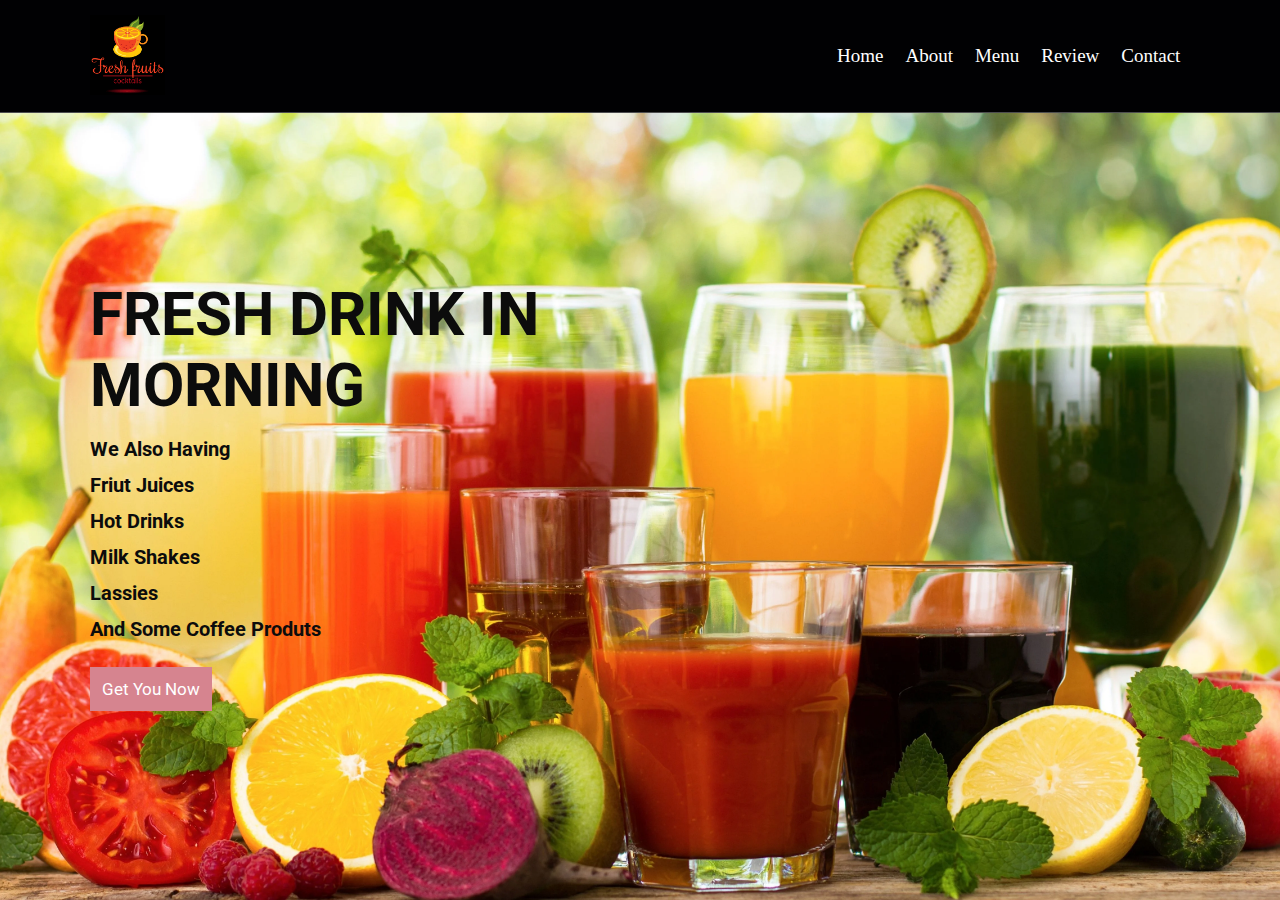
<file: index.html>
<!DOCTYPE html>
<html lang="en">
<head>
    <meta charset="UTF-8">
    <meta name="viewport" content="width=device-width, initial-scale=1.0">
    <meta http-equiv="X-UA-Compatible" content="ie=edge">
    <title>juice bar</title>
    <link rel="shortcut icon" href="image/logo6.png">
    <!--font cdn link-->
    <link rel="stylesheet" href="https://cdnjs.cloudflare.com/ajax/libs/font-awesome/6.2.1/css/all.min.css">
     
    <!--costom css file-->
    <link rel="stylesheet" href="css/style.css">

</head>
<body >
   
      <!--heder-->
      <header class="header">
            <a href="#" class="logo">
                <img src="image/logo6.png" alt="">
            </a>
            <nav class="navbar">
                    <a href="home1.html">home</a>
                    <a href="about.html">About</a>
                    <a href="menu.html">Menu</a>
                    <a href="review.html">Review</a>
                    <a href="content.html">Contact</a>
            </nav>
                </div>
        </header>
        <!--home-->
        <section class="home" id="home">
            <div class="content">
                <h3>fresh drink in morning</h3>
                <p>We also having<br> friut juices<br>hot drinks<br>milk shakes<br>lassies <br>and some coffee produts</p>
                <a href="#" class="btn">get you now</a>
            </div>
        </section>
         
        




























         <!--costom js-->
    <script src="js/script.js"></script>

    
</body>
</html>
</file>
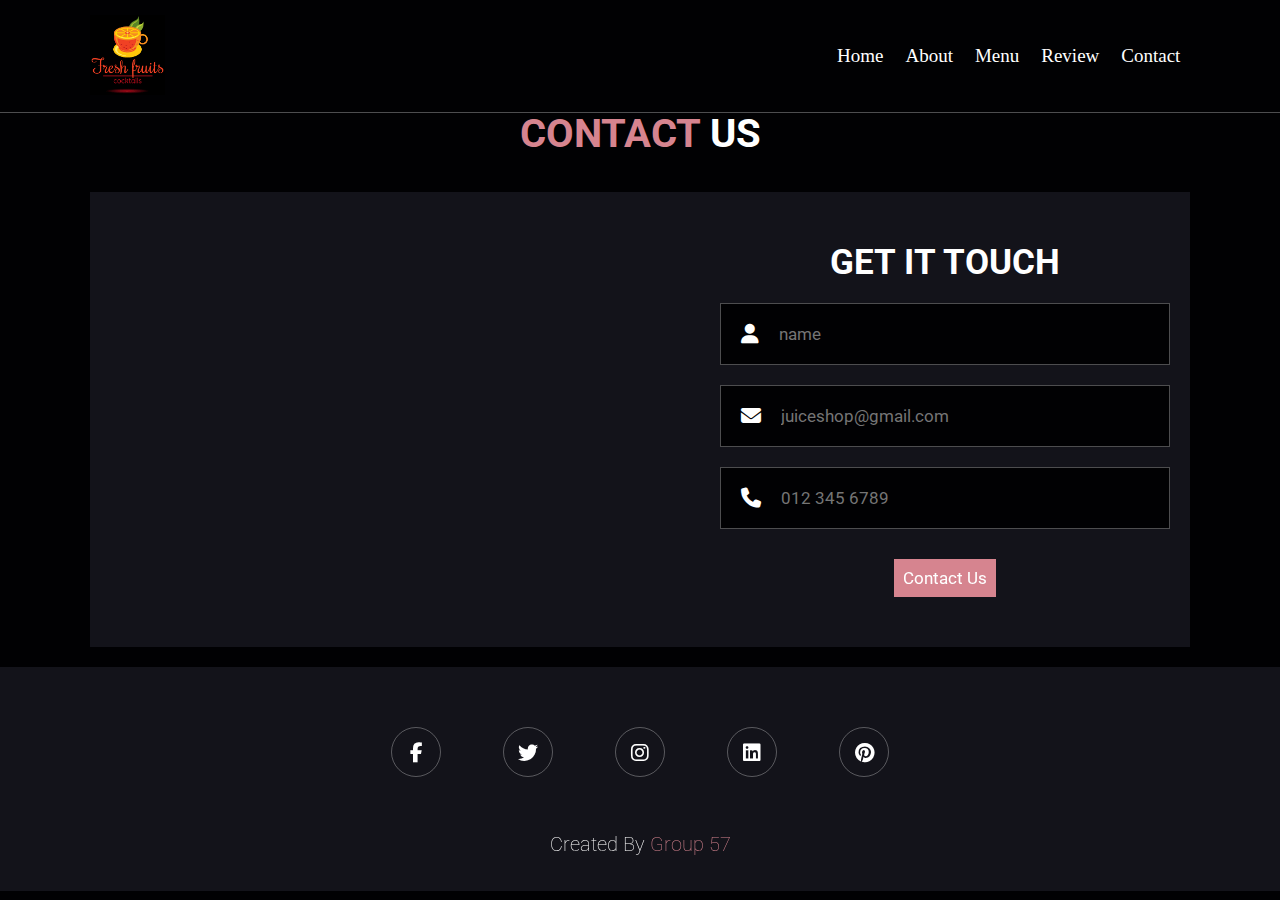
<file: content.html>
<!DOCTYPE html>
<html lang="en">
<head>
    <meta charset="UTF-8">
    <meta name="viewport" content="width=device-width, initial-scale=1.0">
    <meta http-equiv="X-UA-Compatible" content="ie=edge">
    <title>juice bar</title>
    <link rel="shortcut icon" href="image/logo6.png">
    <!--font cdn link-->
    <link rel="stylesheet" href="https://cdnjs.cloudflare.com/ajax/libs/font-awesome/6.2.1/css/all.min.css">
     
    <!--costom css file-->
    <link rel="stylesheet" href="css/style.css">

</head>
<body >
   
      <!--heder-->
      <header class="header">
            <a href="#" class="logo">
                <img src="image/logo6.png" alt="">
            </a>
            <nav class="navbar">
                    <a href="home1.html">home</a>
                    <a href="about.html">About</a>
                    <a href="menu.html">Menu</a>
                    <a href="review.html">Review</a>
                    <a href="content.html">Contact</a>
            </nav>
        </header>

        <section class="contact" id="contact">

            <h1 class="heading"> <span>contact</span> us </h1>

            <div class="row">
                    <iframe src="https://www.google.com/maps/embed?pb=!1m18!1m12!1m3!1d3961.5757963153255!2d80.0389979757546!3d6.821334419629088!2m3!1f0!2f0!3f0!3m2!1i1024!2i768!4f13.1!3m3!1m2!1s0x3ae2523b05555555%3A0x546c34cd99f6f488!2sNSBM%20Green%20University!5e0!3m2!1sen!2slk!4v1671741324882!5m2!1sen!2slk" 
                    width="600" height="450" style="border:0;" allowfullscreen="" loading="lazy" referrerpolicy="no-referrer-when-downgrade"></iframe>
                <form method="POST" action="contact.php">
                    <h3>get it touch</h3>
                    <div class="inputBox">
                        <span class="fas fa-user"></span>
                        <input type="text" placeholder="name" name="name">
                    </div>
                    <div class="inputBox">
                        <span class="fas fa-envelope"></span>
                        <input type="email" placeholder="juiceshop@gmail.com" name="email">
                    </div>
                    <div class="inputBox">
                        <span class="fas fa-phone"></span>
                        <input type="tel" placeholder="012 345 6789" name="phone_num">
                    </div>
                    <button type="submit" class="btn" name="contact">Contact Us</button>
                </form>
            </div>
        </section>
        <!--footer-->
            
        <section class="footer">
            <div class="share">
                    <a href="#" class="fab fa-facebook-f"></a>
                    <a href="#" class="fab fa-twitter"></a>
                    <a href="#" class="fab fa-instagram"></a>
                    <a href="#" class="fab fa-linkedin"></a>
                    <a href="#" class="fab fa-pinterest"></a>
            </div>
            <div class="created">created by <span> Group 57</span>
                
            </div>

        </section>
       
        <!--costom js-->
        <script src="js/script.js"></script>

    
</body>
</html>
</file>
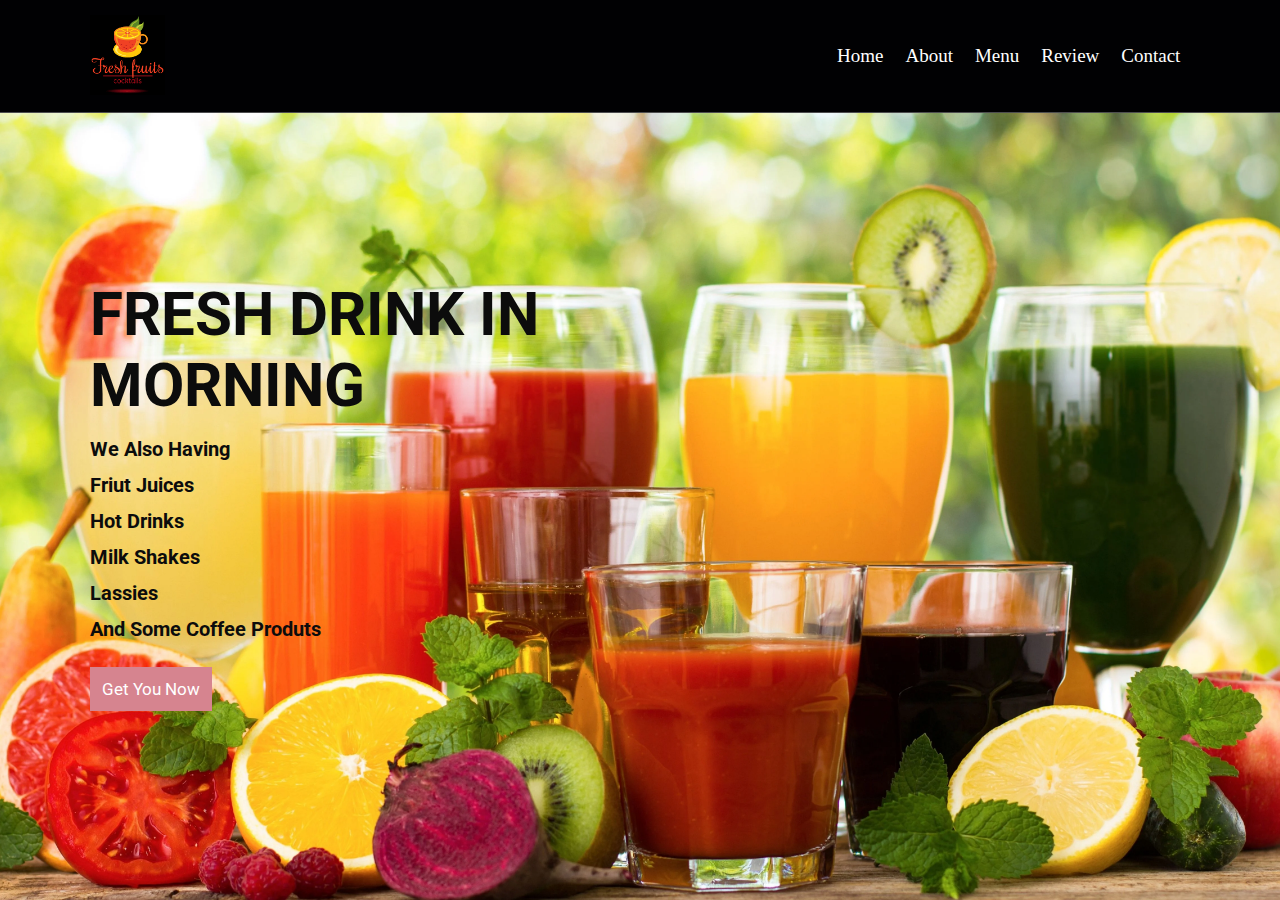
<file: home1.html>
<!DOCTYPE html>
<html lang="en">
<head>
    <meta charset="UTF-8">
    <meta name="viewport" content="width=device-width, initial-scale=1.0">
    <meta http-equiv="X-UA-Compatible" content="ie=edge">
    <title>juice bar</title>
    <link rel="shortcut icon" href="image/logo6.png">
    <link rel="stylesheet" href="https://cdnjs.cloudflare.com/ajax/libs/font-awesome/6.2.1/css/all.min.css">
     
    <link rel="stylesheet" href="css/style.css">

</head>
<body>

      <header class="header">
            <a href="#" class="logo">
                <img src="image/logo6.png" alt="">
            </a>
            <nav class="navbar">
                    <a href="home1.html">home</a>
                    <a href="about.html">About</a>
                    <a href="menu.html">Menu</a>
                    <a href="review.html">Review</a>
                    <a href="content.html">Contact</a>
            </nav>
        </header>
        <section class="home" id="home">
            <div class="content">
                <h3>fresh drink in morning</h3>
                <p>We also having<br> friut juices<br>hot drinks<br>milk shakes<br>lassies <br>and some coffee produts</p>
                <a href="menu.html" class="btn">get you now</a>
            </div>
        </section>
         
        <script src="js/script.js"></script>

    
</body>
</html>
</file>
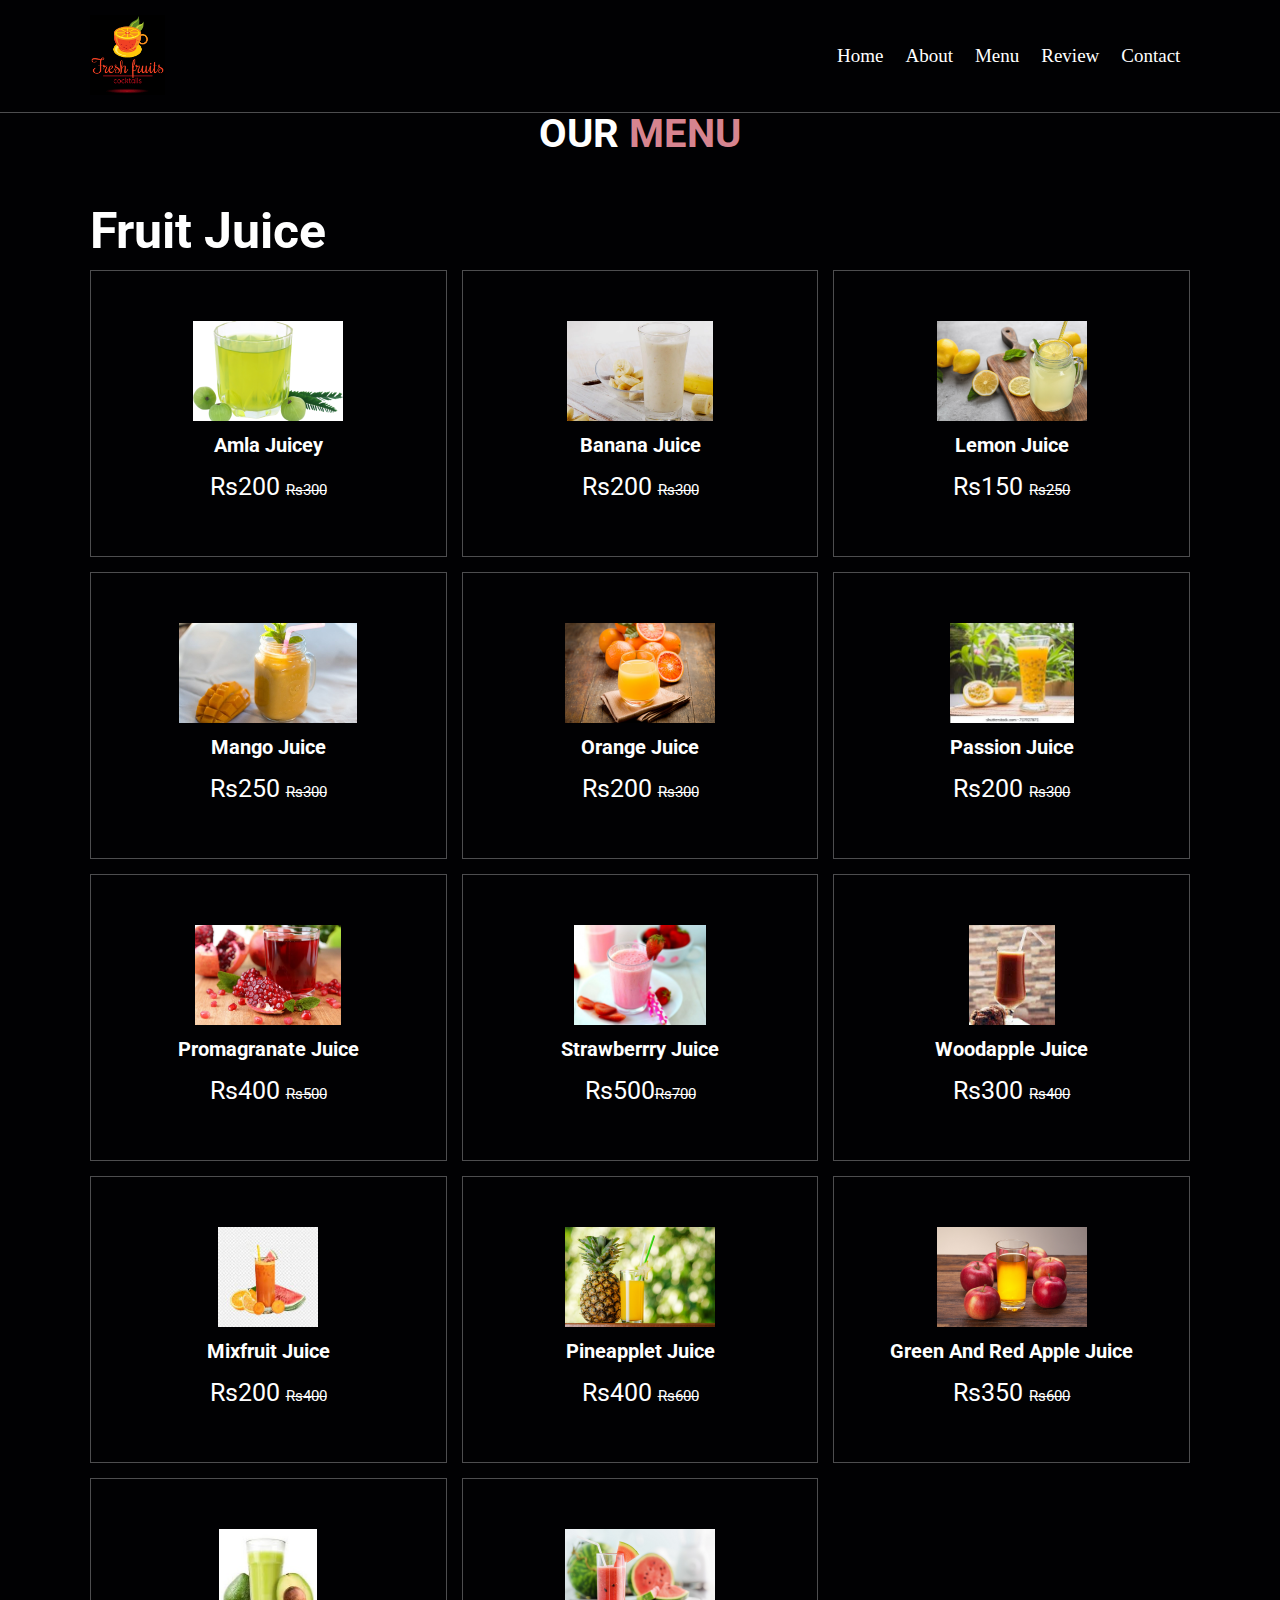
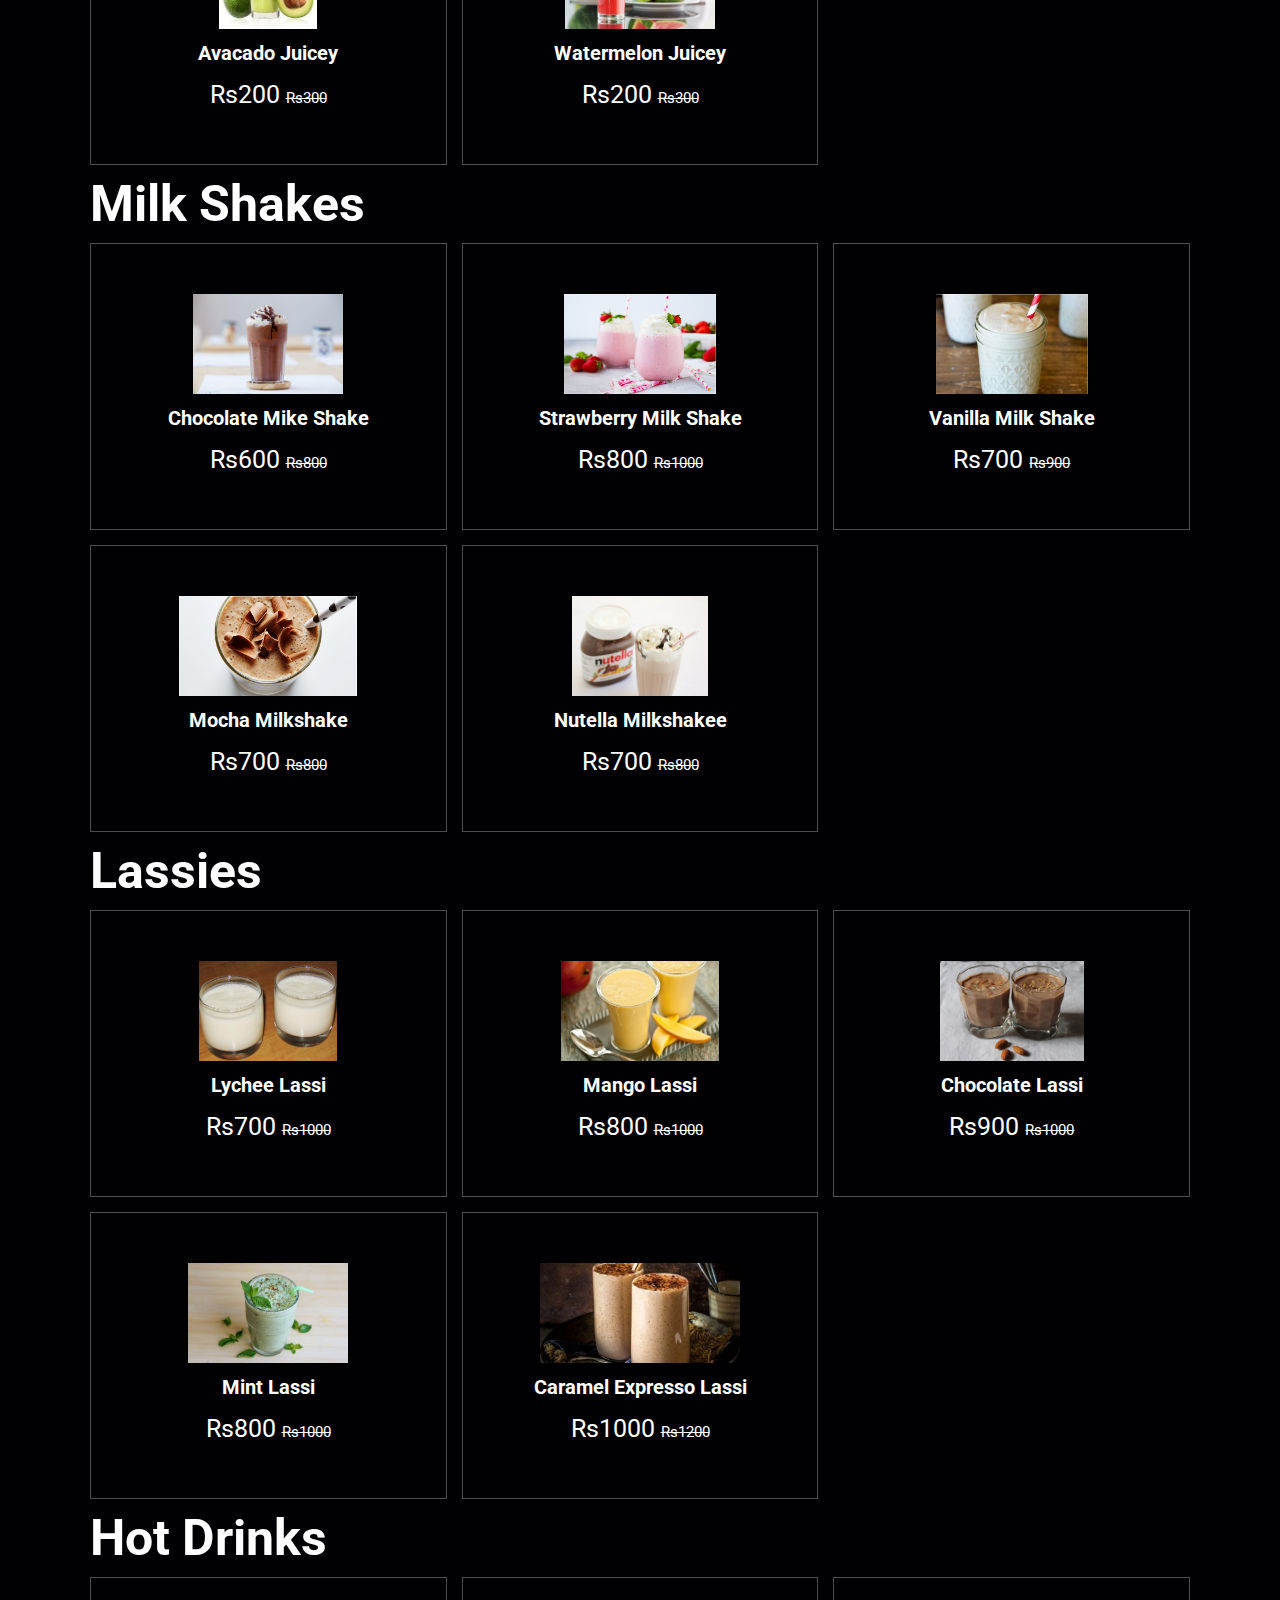
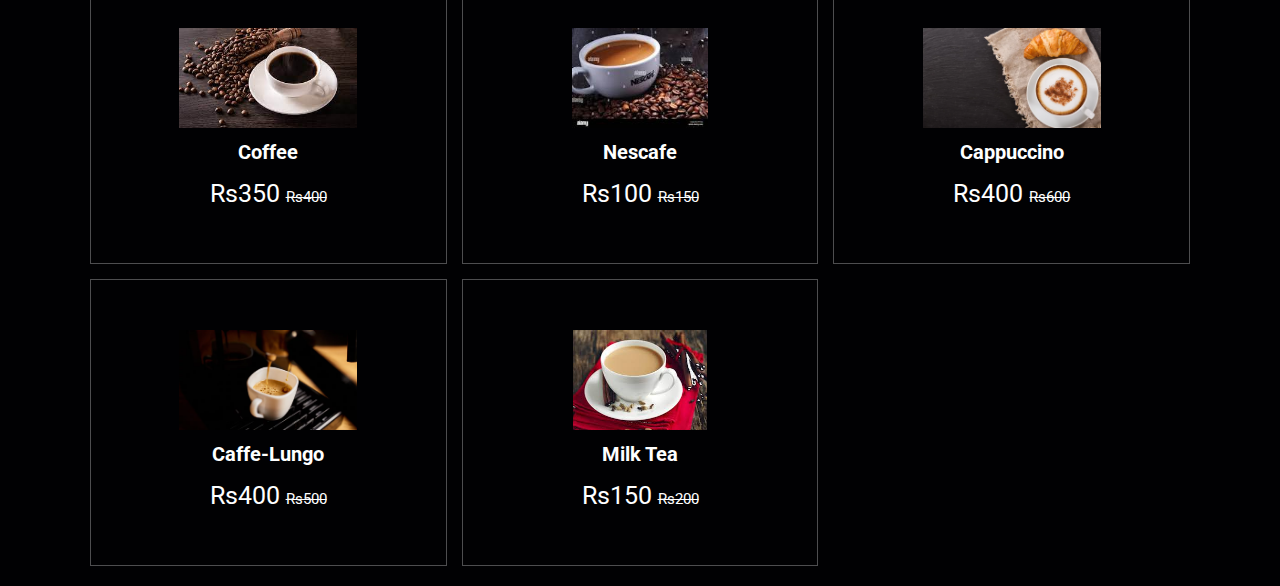
<file: menu.html>
<!DOCTYPE html>
<html lang="en">
<head>
    <meta charset="UTF-8">
    <meta name="viewport" content="width=device-width, initial-scale=1.0">
    <meta http-equiv="X-UA-Compatible" content="ie=edge">
    <title>juice bar</title>
    <link rel="shortcut icon" href="image/logo6.png">
    <!--font cdn link-->
    <link rel="stylesheet" href="https://cdnjs.cloudflare.com/ajax/libs/font-awesome/6.2.1/css/all.min.css">
     
    <!--costom css file-->
    <link rel="stylesheet" href="css/style.css">

</head>
<body >
   
      <!--heder-->
      <header class="header">
            <a href="#" class="logo">
                <img src="image/logo6.png" alt="">
            </a>
            <nav class="navbar">
                    <a href="home1.html">home</a>
                    <a href="about.html">About</a>
                    <a href="menu.html">Menu</a>
                    <a href="review.html">Review</a>
                    <a href="content.html">Contact</a>
            </nav>
        </header>
       
            <!--menu-->
         <section class="menu" id="menu">
                <h1 class="heading"> our <span>menu</span></h1>
                <h2>fruit juice</h2>
                <div class="box-container">
                    <div class="box">
                        <img src="image/Amla_Juice.png" alt="">
                        <h3>amla juicey</h3>
                        <div class="price">Rs200 <span>Rs300</span></div>
                    </div>
                    <div class="box">
                        <img src="image/banana.webp" alt="">
                        <h3>banana juice</h3>
                        <div class="price">Rs200 <span>Rs300</span></div>
                    </div>
                    <div class="box">
                        <img src="image/Lemon_juice.png" alt="">
                        <h3>lemon juice</h3>
                        <div class="price">Rs150 <span>Rs250</span></div>
                    </div>
                    <div class="box">
                        <img src="image/mango-10.jpg" alt="">
                        <h3>mango juice</h3>
                        <div class="price">Rs250 <span>Rs300</span></div>
                    </div>
                    <div class="box">
                        <img src="image/Orange_Juice.png" alt="">
                        <h3>orange juice</h3>
                        <div class="price">Rs200 <span>Rs300</span></div>
                    </div>
                    <div class="box">
                        <img src="image/passion.jpg" alt="">
                        <h3>passion juice</h3>
                        <div class="price">Rs200 <span>Rs300</span></div>
                    </div>
                    <div class="box">
                        <img src="image/promaganate1.webp" alt="">
                        <h3>promagranate juice</h3>
                        <div class="price">Rs400 <span>Rs500</span></div>
                    </div>
                    <div class="box">
                        <img src="image/strawberry-2.jpg" alt="">
                        <h3>strawberrry juice</h3>
                        <div class="price">Rs500<span>Rs700</span></div>
                    </div>
                    <div class="box">
                        <img src="image/woodapple.jpg" alt="">
                        <h3>woodapple juice</h3>
                        <div class="price">Rs300 <span>Rs400</span></div>
                    </div>
                    <div class="box">
                        <img src="image/mixfruit.jpg" alt="">
                        <h3>mixfruit juice</h3>
                        <div class="price">Rs200 <span>Rs400</span></div>
                    </div>
                    <div class="box">
                        <img src="image/Pineapple.png" alt="">
                        <h3>pineapplet juice</h3>
                        <div class="price">Rs400 <span>Rs600</span></div>
                    </div>
                    <div class="box">
                        <img src="image/Apple_juice.png" alt="">
                        <h3>green and red apple juice</h3>
                        <div class="price">Rs350 <span>Rs600</span></div>
                    </div>
                    <div class="box">
                        <img src="image/avacado.jpg" alt="">
                        <h3>avacado juicey</h3>
                        <div class="price">Rs200 <span>Rs300</span></div>
                    </div>
                    <div class="box">
                        <img src="image/Watermelon.png" alt="">
                        <h3>watermelon juicey</h3>
                        <div class="price">Rs200 <span>Rs300</span></div>
                    </div>
                </div>
                <h2>Milk Shakes</h2>
                <div class="box-container">
                    <div class="box">
                        <img src="image/chocolate-11.jpg " alt="">
                        <h3>chocolate mike shake</h3>
                        <div class="price">Rs600 <span>Rs800</span></div>
                    </div>
                    <div class="box">
                        <img src="image/strawberry-3.png" alt="">
                        <h3>strawberry milk shake</h3>
                        <div class="price">Rs800 <span>Rs1000</span></div>
                    </div>
                    <div class="box">
                        <img src="image/vanilla-2.png" alt="">
                        <h3>vanilla milk shake</h3>
                        <div class="price">Rs700 <span>Rs900</span></div>
                    </div>
                    <div class="box">
                        <img src="image/mocha-6.png" alt="">
                        <h3>Mocha Milkshake </h3>
                        <div class="price">Rs700 <span>Rs800</span></div>
                    </div>
                    <div class="box">
                        <img src="image/nutella-3.jpg" alt="">
                        <h3>Nutella Milkshakee</h3>
                        <div class="price">Rs700 <span>Rs800</span></div>
                    </div>
                </div>
                <h2>lassies</h2>
                <div class="box-container">
                    <div class="box">
                        <img src="image/lychee.jpg" alt="">
                        <h3>Lychee Lassi</h3>
                        <div class="price">Rs700 <span>Rs1000</span></div>
                    </div>
                    <div class="box">
                        <img src="image/mango-9.jpg" alt="">
                        <h3>Mango Lassi</h3>
                        <div class="price">Rs800 <span>Rs1000</span></div>
                    </div>
                    <div class="box">
                        <img src="image/chocolate-7.jpg" alt="">
                        <h3>Chocolate Lassi</h3>
                        <div class="price">Rs900 <span>Rs1000</span></div>
                    </div>
                    <div class="box">
                        <img src="image/mint-1.jpg" alt="">
                        <h3>Mint Lassi</h3>
                        <div class="price">Rs800 <span>Rs1000</span></div>
                    </div>
                    <div class="box">
                        <img src="image/caramel-3.jpg" alt="">
                        <h3>Caramel Expresso Lassi</h3>
                        <div class="price">Rs1000 <span>Rs1200</span></div>
                    </div>
                </div>
                <h2>hot drinks</h2>
                <div class="box-container">
                    <div class="box">
                        <img src="image/coffice.jpg" alt="">
                        <h3>coffee</h3>
                        <div class="price">Rs350 <span>Rs400</span></div>
                    </div>
                    <div class="box">
                        <img src="image/nescafe.jpg" alt="">
                        <h3>nescafe</h3>
                        <div class="price">Rs100 <span>Rs150</span></div>
                    </div>
                    <div class="box">
                        <img src="image/cappuccino-.webp" alt="">
                        <h3>cappuccino</h3>
                        <div class="price">Rs400 <span>Rs600</span></div>
                    </div>
                    <div class="box">
                        <img src="image/caffe-lungo.webp" alt="">
                        <h3>caffe-lungo</h3>
                        <div class="price">Rs400 <span>Rs500</span></div>
                    </div>
                    <div class="box">
                        <img src="image/milk tea.jpg" alt="">
                        <h3>milk tea</h3>
                        <div class="price">Rs150 <span>Rs200</span></div>
                    </div>
                </div>
    
            </section>
           
        <!--costom js-->
        <script src="js/script.js"></script>

    
</body>
</html>
</file>
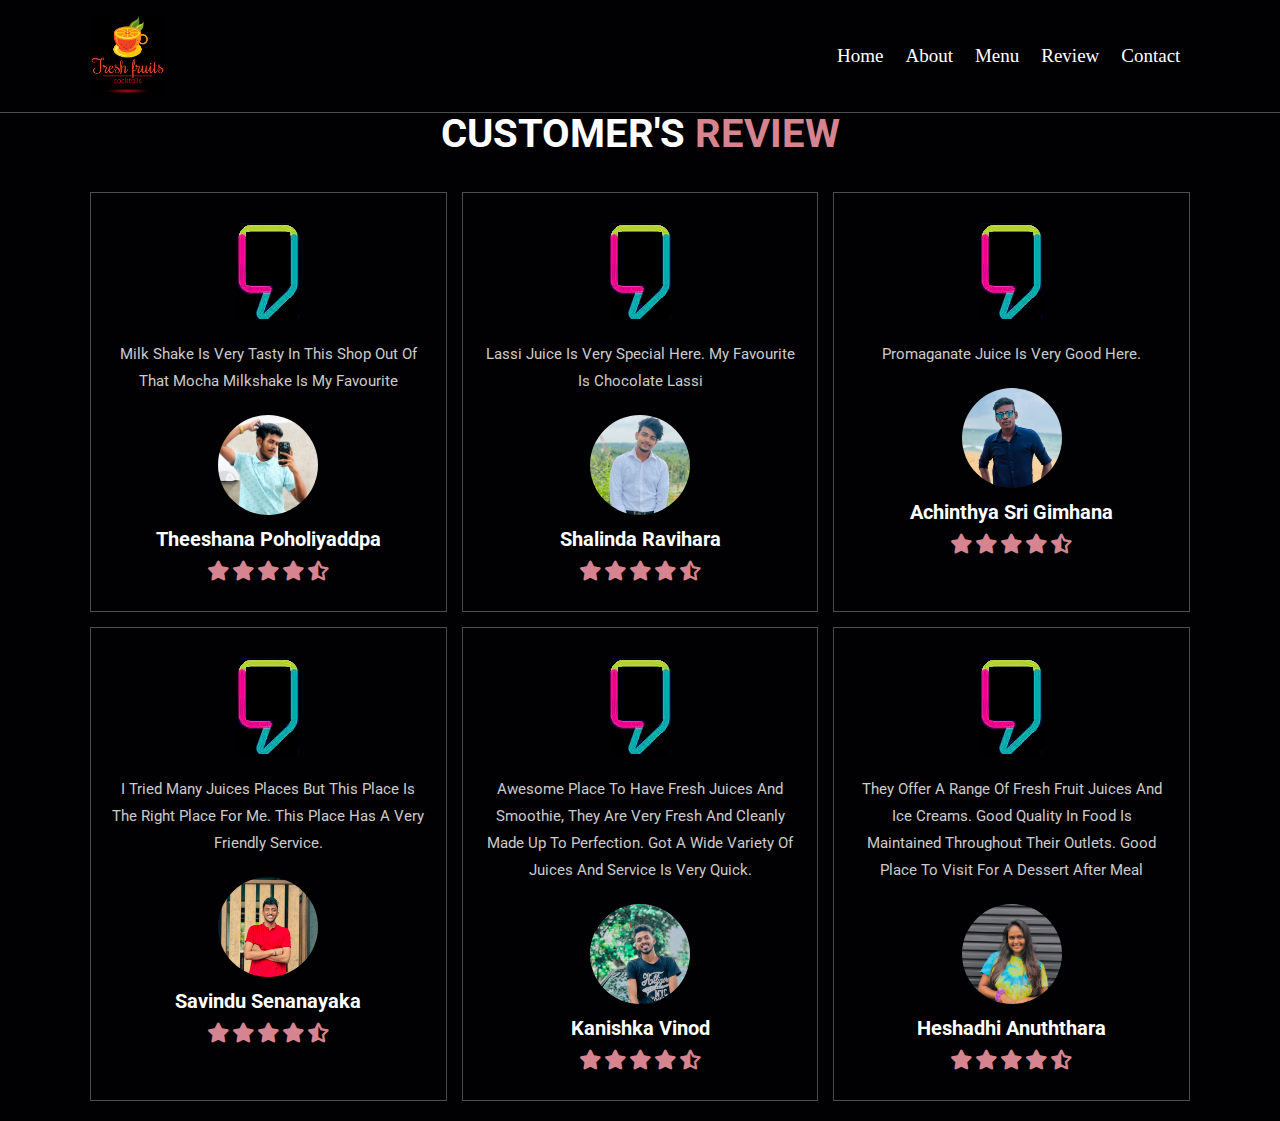
<file: review.html>
<!DOCTYPE html>
<html lang="en">
<head>
    <meta charset="UTF-8">
    <meta name="viewport" content="width=device-width, initial-scale=1.0">
    <meta http-equiv="X-UA-Compatible" content="ie=edge">
    <title>juice bar</title>
    <link rel="shortcut icon" href="image/logo6.png">
    <link rel="stylesheet" href="https://cdnjs.cloudflare.com/ajax/libs/font-awesome/6.2.1/css/all.min.css">
    <link rel="stylesheet" href="css/style.css">
</head>
<body >
      <header class="header">
            <a href="#" class="logo">
                <img src="image/logo6.png" alt="">
            </a>
            <nav class="navbar">
                    <a href="home1.html">home</a>
                    <a href="about.html">About</a>
                    <a href="menu.html">Menu</a>
                    <a href="review.html">Review</a>
                    <a href="content.html">Contact</a>
        </header>
         <section class="review" id="review">
                <h1 class="heading"> customer's <span>review</span></h1>
                <div class="box-container">
                    <div class="box">
                        <img src="image/quate1.png" alt="" class="quote">
                        <P>milk shake is very tasty in this shop out of that Mocha Milkshake is my favourite</P>
                            <img src="image/theeshan.jpeg" alt="" class="user">
                            <h3>theeshana poholiyaddpa</h3>
                             <div class="stars">
                                <i class="fas fa-star"></i>
                                <i class="fas fa-star"></i>
                                <i class="fas fa-star"></i>
                                <i class="fas fa-star"></i>
                                <i class="fas fa-star-half-alt"></i>
                            </div>
                    </div>
                    <div class="box">
                        <img src="image/quate1.png" alt="" class="quote">
                        <P>lassi juice is very special here. my favourite is Chocolate Lassi</P>
                            <img src="image/shalind.jpeg" alt="" class="user">
                            <h3>shalinda ravihara</h3>
                             <div class="stars">
                                <i class="fas fa-star"></i>
                                <i class="fas fa-star"></i>
                                <i class="fas fa-star"></i>
                                <i class="fas fa-star"></i>
                                <i class="fas fa-star-half-alt"></i>
                            </div>
                    </div>
                    <div class="box">
                        <img src="image/quate1.png" alt="" class="quote">
                        <P>promaganate juice is very good here.</P>
                            <img src="image/achinthya.JPG" alt="" class="user">
                            <h3>Achinthya sri gimhana</h3>
                             <div class="stars">
                                <i class="fas fa-star"></i>
                                <i class="fas fa-star"></i>
                                <i class="fas fa-star"></i>
                                <i class="fas fa-star"></i>
                                <i class="fas fa-star-half-alt"></i>
                            </div>
                    </div>
                    <div class="box">
                        <img src="image/quate1.png" alt="" class="quote">
                        <P> I tried many juices places but this place is the right place for me. This place has a very friendly service.
                        </P>
                            <img src="image/savindu.jpg" alt="" class="user">
                            <h3>savindu senanayaka</h3>
                             <div class="stars">
                                <i class="fas fa-star"></i>
                                <i class="fas fa-star"></i>
                                <i class="fas fa-star"></i>
                                <i class="fas fa-star"></i>
                                <i class="fas fa-star-half-alt"></i>
                            </div>
                    </div>
                    <div class="box">
                        <img src="image/quate1.png" alt="" class="quote">
                        <P>Awesome place to have fresh juices and smoothie, they are very fresh and cleanly made up to perfection. Got a wide variety of juices and service is very quick.</P>
                            <img src="image/kanishka.jpeg" alt="" class="user">
                            <h3>kanishka vinod</h3>
                             <div class="stars">
                                <i class="fas fa-star"></i>
                                <i class="fas fa-star"></i>
                                <i class="fas fa-star"></i>
                                <i class="fas fa-star"></i>
                                <i class="fas fa-star-half-alt"></i>
                            </div>
                    </div>
                    <div class="box">
                        <img src="image/quate1.png" alt="" class="quote">
                        <P>They offer a range of fresh fruit juices and ice creams. Good quality in food is maintained throughout their outlets. Good place to visit for a dessert after meal</P>
                            <img src="image/heshadi.jpeg" alt="" class="user">
                            <h3>Heshadhi anuththara</h3>
                             <div class="stars">
                                <i class="fas fa-star"></i>
                                <i class="fas fa-star"></i>
                                <i class="fas fa-star"></i>
                                <i class="fas fa-star"></i>
                                <i class="fas fa-star-half-alt"></i>
                            </div>
                    </div>
                </div>
            </section>
        <script src="js/script.js"></script> 
</body>
</html>
</file>
<file: css/style.css>
@import url('https://fonts.googleapis.com/css2?family=Roboto:wght@500&display=swap');

:root{
    --main-color: #d6848f;
    --back: #13131a;
    --bg: #010103;
    --border: .1rem solid rgba(255,255,255,.3);
}

*{
    font-family: 'Roboto', sans-serif;
    margin:0; padding:0;
    box-sizing: border-box;
    outline: none; border: none;
    text-decoration: none;
    text-transform: capitalize;
    transition: .2s linear;
}
html{
    font-size: 62.5%;
    overflow-x: hidden;
    padding-top: 9rem;
    scroll-behavior: smooth;
   

}
html::-webkit-scrollbar{
    width: .8rem;
}
html::-webkit-scrollbar-track{
    background: transparent;
}
html::-webkit-scrollbar-thumb{
    background: #fff;
    border-radius: 5rem;
}
body{
    background: var(--bg);
}
section{
    padding: 2rem 7%;
}
section h2{
    color: #fff;
    font-size: 5rem;
    padding: 1rem 0;
}
.heading{
    text-align:center;
    color: #fff;
    text-transform: uppercase;
    padding-bottom: 3.5rem;
    font-size: 4rem; 
}
.heading span{
    color: var(--main-color);
    text-transform: uppercase;
}
.btn{
    margin-top: 1rem;
    display: inline-block;
    padding: 2%;
    font-size: 1.7rem;
    color: #fff;
    background: var(--main-color);
    cursor: pointer;
}
.btn:hover{
    letter-spacing: .2rem;
}
.header{
    background: var(--bg);
    display: flex;
    align-items: center;
    justify-content: space-between;
    padding: 1.5rem 7%;
    border-bottom: var(--border);
    position: fixed;
    top: 0; left: 0; right: 0;
    z-index: 1000;
}
.header .logo img{
    height: 8rem;
}
.header .navbar a{ 
    margin:0 1rem;
    font-size: 1.9rem;
    color: #fff;
    font-family: cursive;
}
.header .navbar a:hover{
    color: var(--main-color);
    border-bottom: .1rem solid var(--main-color);
    padding-bottom: .5rem;
}

.header .icons div{
    color: #fff;
    cursor: pointer;
    font-size: 2.5rem;
    margin-left: 2rem;
}
.header .icons div:hover{
    color: var(--main-color);
}
#menu-btn{
    display: none;
}
.header .search-from{
    position: absolute;
    top: 115%;
    right: 7%;
    background: #fff;
    width: 50rem;
    height: 5rem;
    display: flex;
    align-items: center;
    transform: scaleY(0);
    transform-origin: top;
}
.header .search-from.active{
    transform: scaleY(1);
}
.header .search-from input{
    height: 100%;
    width: 100%;
    font-size: 1.6rem;
    color: var(--back);
    padding: 1rem;
    text-transform: none;
}
.header .search-from label{
    cursor: pointer;
    font-size: 2.2rem;
    margin-right:1.5rem;
    color: var(--back);
}
.header .search-from label:hover{
    color: var(--main-color)
}
.header .cart-items-container{
    position: absolute;
    top: 100%;
    right: -100%;
    height: calc(100vh - 9.5rem);
    width: 35rem;
    background: #fff;
    padding: 0 1.5rem;
}
.header .cart-items-container.active{
    right: 0;
}

.header .cart-items-container .cart-item{
    position: relative;
    margin: 2rem 0;
    display: flex;
    align-items: center;
    gap: 1.5rem;
}
.header .cart-items-container .cart-item .fa-times{
    position: absolute;
    top: 1rem;
    right: 1rem;
    font-size: 2rem;
    cursor: pointer;
    color: var(--back);
}
.header .cart-items-container .cart-item .fa-times:hover{
    color: var(--main-color);
}
.header .cart-items-container .cart-item img{
    height: 7rem;
}
.header .cart-items-container .cart-item .content h3{
    font-size: 2rem;
    color: var(--back);
    padding-bottom: .5rem;
}
.header .cart-items-container .cart-item .content .price{
    font-size: 1.5rem;
    color: var(--main-color);
}
.header .cart-items-container .btn{
    width: 100%;
    text-align: center;
}
.home{
    height: 90vh;
    display: flex;
    align-items: center;
    background: url(../image/bg5.webp) no-repeat;
    background-size:cover;
    background-position: center;
}
.home .content{
    max-width: 60rem;
}
.home .content h3{
    font-size: 6rem;
    text-transform: uppercase;
    color: rgb(12, 12, 12);
}
.home .content p{
    font-size: 2rem;
    font-weight: bold;
    line-height: 1.8;
    padding: 1rem 0;
    color: rgb(12, 12, 12);
}
.about{
    height: 109vh;
    align-items: center;
    background: url(../image/bg8.jpg) no-repeat;
    background-size:cover;
    background-position: center;
}

.about .row{
    display: flex;
    align-items: center;
    background: var(--back);
    flex-wrap: wrap;
}
.about .row .image{
    flex: 1 1 45rem;
}
.about .row .image img{
    width: 100%;
}
.about .row .content{
    flex: 1 1 45rem;
    padding: 2rem;
}

.about .row .content h3{
    font-size: 3rem;
    color: #fff;
}
.about .row .content p{
    font-size: 1.6rem;
    color: #ccc;
    padding: 1rem 0;
    line-height: 1.8;
}
.menu .box-container{
    display: grid;
    grid-template-columns: repeat(auto-fit, minmax(30rem, 1fr));
    gap: 1.5rem;
}
.menu .box-container .box{
    padding: 5rem;
    text-align: center;
    border:var(--border);
}
.menu .box-container .box img{
    height: 10rem;
}
.menu .box-container .box h3{
    color: #fff;
    font-size: 2rem;
    padding: 1rem 0;
}
.menu .box-container .box .price{
    color: #fff;
    font-size: 2.5rem;
    padding: .5rem 0;
}
.menu .box-container .box .price span{
    font-size: 1.5rem;
    text-decoration: line-through;
}
.menu .box-container .box:hover{
    background: #fff;
}
.menu .box-container .box:hover >*{
    color: var(--back);
}
.produts .box-container{
    display: grid;
    grid-template-columns: repeat(auto-fit, minmax(30rem, 1fr));
    gap: 1.5rem;
}
.produts .box-container .box{
    text-align: center;
    border: var(--border);
    padding: 2rem;
}
.produts .box-container .box .icons a{
    height: 5rem;
    width: 5rem;
    line-height: 5rem;
    font-size: 2rem;
    border: var(--border);
    color: #fff;
    margin: .3rem;

}
.produts .box-container .box .icons a:hover{
    background: var(--main-color);
}
.produts .box-container .box .image{
    padding: 2.5rem 0;
}
.produts .box-container .box .icons .image img{
    height: 25rem;
}
.produts .box-container .box .content h3{
    color: #fff;
    font-size: 2.5rem
}
.produts .box-container .box  h3{
    color: #fff;
    font-size: 2.5rem
}
.produts .box-container .box .content .stars{
    padding: 1.5rem;
}
.produts .box-container .box .content .stars i{
    font-size: 1.7rem;
    color:  var(--main-color);

}
.produts .box-container .box .content .price{
    color: #fff;
    font-size: 2.5rem;
}
.produts .box-container .box .content .price span{
    text-decoration:  line-through;
    font-weight: lighter;
    font-size: 1.5rem;
}
.review .box-container{
    display: grid;
    grid-template-columns: repeat(auto-fit, minmax(30rem, 1fr));
    gap: 1.5rem;
}
.review .box-container .box{
    border: var(--border);
    text-align: center;
    padding: 3rem 2rem;
}
.review .box-container .box p{
    font-size: 1.5rem;
    line-height: 1.8;
    color: #ccc;
    padding: 2rem 0;
}
.review .box-container .box .user{
    height: 10rem;
    width: 10rem;
    border-radius: 100%;
    object-fit: cover;
}
.review .box-container .box h3{
    padding: 1rem 0;
    font-size:  2rem;
    color: #fff;
}
.review .box-container .box .stars i{
    font-size:  2rem;
    color: var(--main-color);
}
.contact .row{
    display: flex;
    background: var(--back);
    flex-wrap: wrap;
    gap: 1rem;
}
.contact .row .map{
    flex: 1 1 45rem;
    width: 100%;
    object-fit: cover;
}
.contact .row form{
    flex: 1 1 45rem;
    padding:5rem 2rem;
    text-align: center;
}
.contact .row form h3{
    text-transform: uppercase;
    font-size: 3.5rem;
    color: #fff;
}
.contact .row form .inputBox{
    display: flex;
    align-items: center;
    margin-top: 2rem;
    margin-bottom: 2rem;
    background: var(--bg);
    border: var(--border);
}
.contact .row form .inputBox span{
    color: #fff;
    font-size: 2rem;
    padding-left: 2rem;
}
.contact .row form .inputBox input{
    width: 100%;
    padding: 2rem;
    font-size: 1.7rem;
    color: #fff;
    text-transform: none;
    background: none;
}
.footer{
    background: var(--back);
    text-align: center;
}
.footer .share{
    padding: 1rem 0;
}
.footer .share a{
    height: 5rem;
    width: 5rem;
    line-height: 5rem;
    font-size: 2rem;
    color: #fff;
    border:var(--border);
    margin: 3rem;
    border-radius: 50%;
}
.footer .share a:hover{
    background-color: var(--main-color); 
}
.footer .created{
    font-size: 2rem;
    color: #fff;
    font-weight: lighter;
    padding: 1.5rem;
}
.footer .created span{
    color:var(--main-color);
}







































/*media */

@media(max-width:991px){
    html{
        font-size: 55%;
    }
    .header{
        padding: 1.5rem 2rem;
    }    
    section{
        padding: 2rem;
    }
}
@media(max-width:768px){
    #menu-btn{
        display: inline-block;
    }
    .header .navbar{
        position: absolute;
        top:100%; right: -100%;
        background: #fff;
        width: 30rem;
        height: calc(100vh - 9.5rem);
    }
    header .navbar.active{
        right: 0;
    }
    .header .navbar a{
        color:var(--back);
        display: block;
        margin: 1.5rem;
        padding: .5rem;
        font-size: 2rem;
    }
    .header .search-from{
        width: 90%;
        right: 2rem;;
    }
    .home{
        background-position: left;
        justify-content: center;
        text-align: center;
    }
    .home .content h3{
        font-size: 4.5rem;
    }
    .home .content p{
        font-size: 1.5rem;
    }
}

@media(max-width: 450px){
    html{
        font-size: 50%;
    }
}
































.header .topbar {
	border: none;
	padding: 12px 0px;
}
.topbar {
	background-color: #fff;
	border-bottom: 1px solid #e2e2e2;
	padding: 15px 0;
}
</file>
